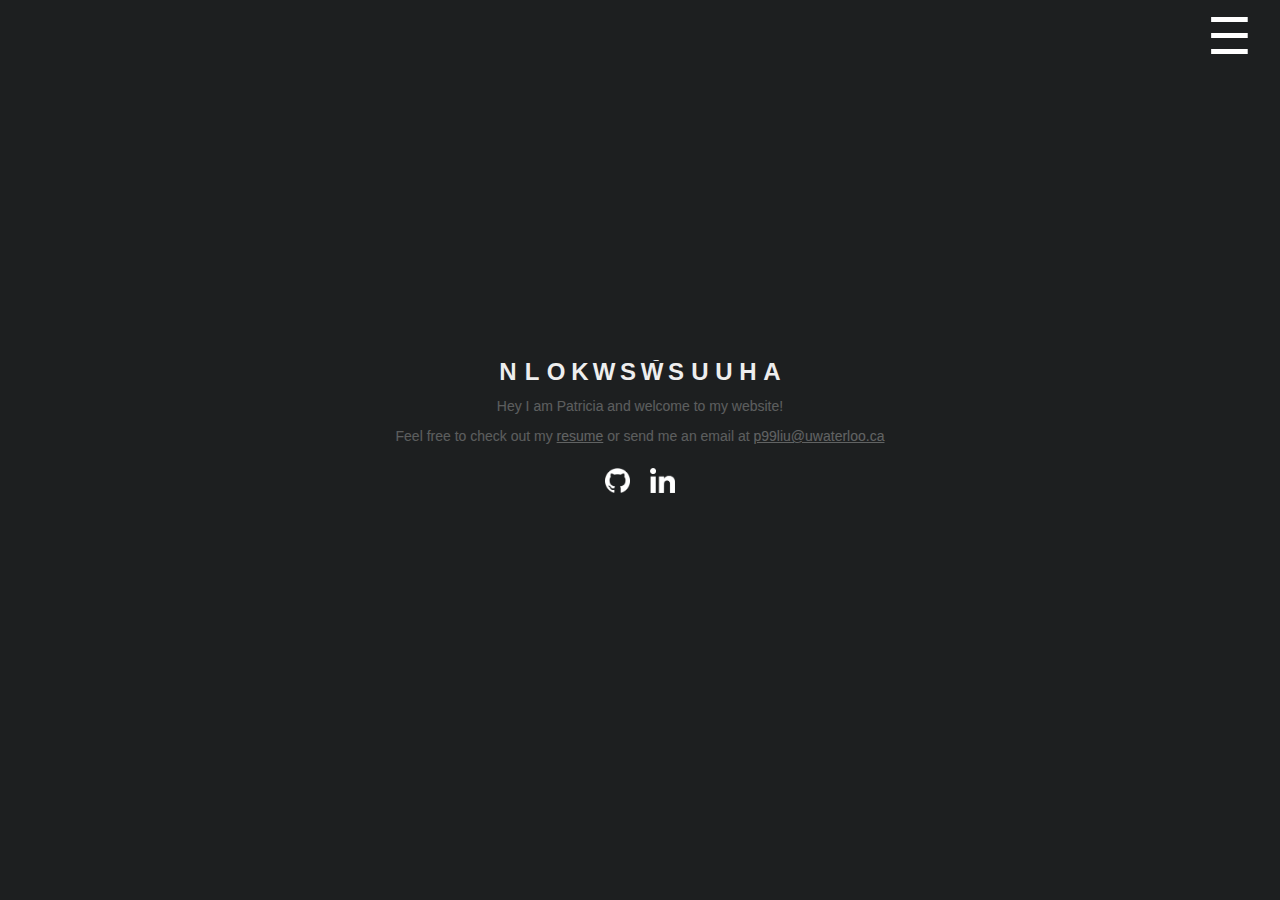
<file: index.html>
<!DOCTYPE html>
<html lang="en-CA">
    <head>
        <link href="externalstylesheet1.css" rel="stylesheet" type="text/css" />
        <meta charset="utf-8">
        <meta name="viewport" content="width=device-width, initial-scale=1.0">
        <!--lets you control the user's visible area of a web page.-->
        <meta name="format-detection" content="telephone=no">
        <!--stops IP address from becoming a telephone number-->
        <title>Patricia Liu</title>
        
        <!--include link rel="_" later if I make this public-->

        <meta name="descripton" content="Patricia Liu is a second year Computer Engineering student at the University of Waterloo.">
        <style>html, * { text-rendering: auto; }</style>
        
        <script>
        </script>
    </head>

    <body>
        <header>
            <!-- Navigation -->
            <script src="menu.js"></script>
        </header>
        <!-- Start of content -->

        <div class="titletext">
            <div class="letters">
                <span class="letter">P</span>
                <span class="letter">A</span>
                <span class="letter">T</span>
                <span class="letter">R</span>
                <span class="letter">I</span>
                <span class="letter">C</span>
                <span class="letter">I</span>
                <span class="letter">A</span>
                <span class="letter">&nbsp;</span>
                <span class="letter">L</span>
                <span class="letter">I</span>
                <span class="letter">U</span>
            </div>
            <p>Hey I am Patricia and welcome to my website!</p>
            <p>Feel free to check out my 
                <a href="resume.pdf" style="color:white" target="_blank">resume</a> 
                or send me an email at 
                <a href="mailto:p99liu@uwaterloo.ca" style="color:white" target="_blank">p99liu@uwaterloo.ca</a>
            </p>

            <a href="https://github.com/PatLiu1168" target="_blank">
                <img src="Pictures/Github.png" alt="Octocat" style="width:25px; height:25px; margin: 10px;">
            </a>

            <a href="https://www.linkedin.com/in/patricia-liu-a4589b153/" target="_blank">
                <img src="Pictures/LinkedIn.png" alt="Squares are IN" style="width:25px; height:25px; margin: 10px;">
            </a>
        </div>

        <!-- End of content -->
        <footer>
        </footer>
    </body>
</html>
</file>
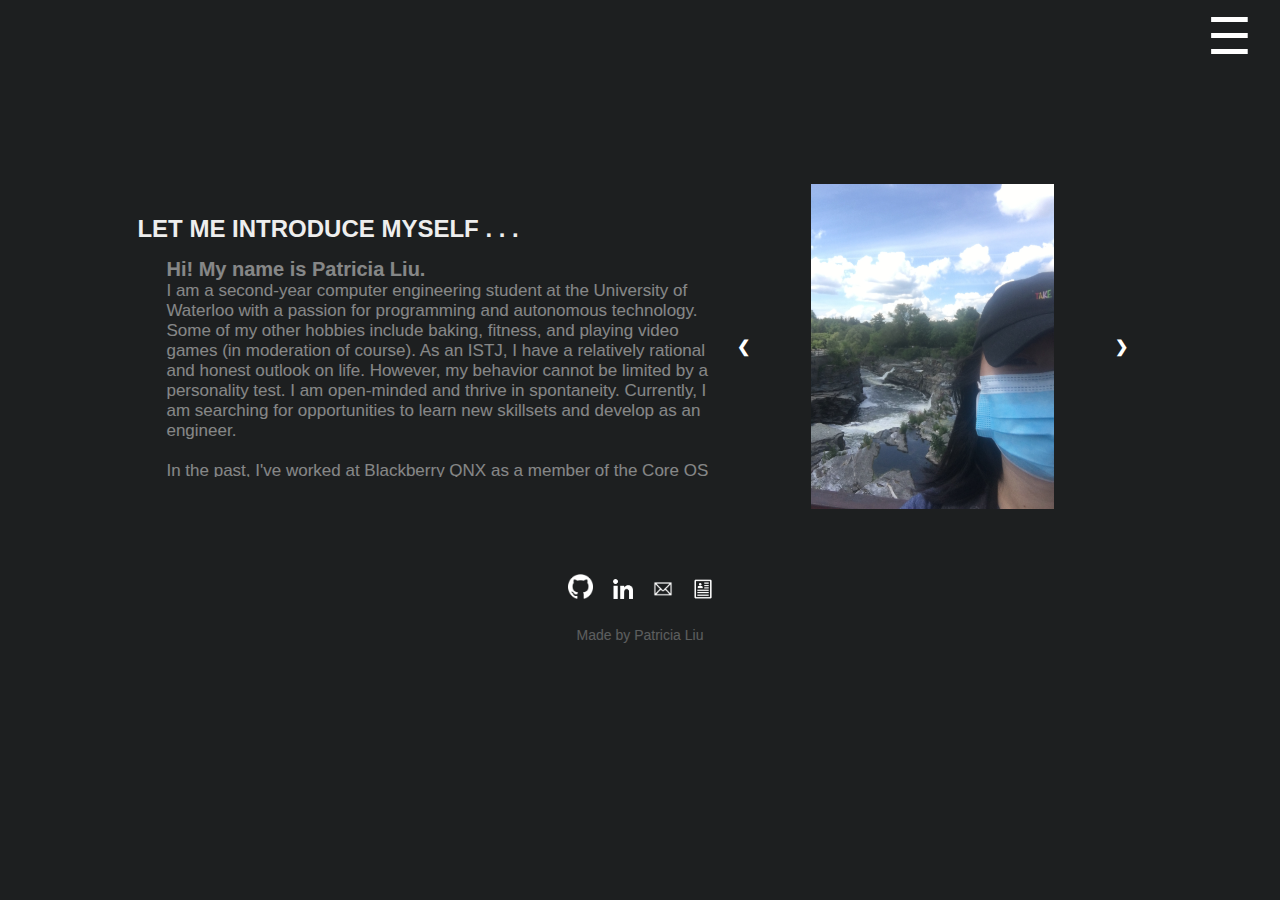
<file: aboutme.html>
<!DOCTYPE html>
<html lang="en-CA">
    <head>
        <link href="externalstylesheet1.css" rel="stylesheet" type="text/css" />
        <meta charset="utf-8">
        <meta name="viewport" content="width=device-width, initial-scale=1.0">
        <!--lets you control the user's visible area of a web page.-->
        <meta name="format-detection" content="telephone=no">
        <!--stops IP address from becoming a telephone number-->
        <title>Patricia Liu</title>
        
        <!--include link rel="_" later if I make this public-->

        <meta name="descripton" content="Patricia Liu is a second year Computer Engineering student at the University of Waterloo.">
        <style>html, * { text-rendering: auto; }</style>
        
        <script>
            //photo carousel
            var max_images=6;
            var start_path="Pictures/image"
            var extension=".png"

            function calc_images(num){
                var mid_pic=document.getElementById("mid_pic").src;

                var index_after_num = mid_pic.indexOf(extension);
                var first_string_num = mid_pic.substr(index_after_num - 2, 2);

                var first_num = parseInt(first_string_num)+num;

                if (first_num > max_images){
                    first_num = 1;
                }
                else if (first_num < 1){
                    first_num = max_images;
                }
                console.log(first_num);

                var first_two_dig_num = ("0" + first_num).slice(-2);

                document.getElementById("mid_pic").src=start_path+first_two_dig_num+extension;
            }
        </script>
    </head>

    <body>
        <header>
            <!-- Navigation -->
            <script src="menu.js"></script>
        </header>
        <!-- Start of content -->
        
        <div class="about-me">
            <table style="margin-left: auto; margin-right: auto; height: 435px;">
                <tr>
                    <th style="width: 58%">
                        <h1>Let me introduce myself . . .</h1>

                        <div style="overflow:auto; height:55%">
                            <p style="margin-left: 5%; font-family: sans-serif; font-size:17px; font-weight: 500; color: #eee; opacity: 0.5;">
                                <b style="font-size:20px">Hi! My name is Patricia Liu.</b> <br>
                                I am a second-year computer engineering student at the University of Waterloo with a passion for programming and autonomous technology. 
                                Some of my other hobbies include baking, fitness, and playing video games (in moderation of course). 
                                As an ISTJ, I have a relatively rational and honest outlook on life. 
                                However, my behavior cannot be limited by a personality test. 
                                I am open-minded and thrive in spontaneity. 
                                Currently, I am searching for opportunities to learn new skillsets and develop as an engineer. <br>
                                <br>
                                In the past, I've worked at Blackberry QNX as a member of the Core OS Test Team and the Autonomous Vehicle Innovation Centre (AVIC). 
                                With the Core OS Test Team, I was responsible for writing regression tests that verify the thread-safe and signal handler safe capabilities of libc API in the QNX RTOS. 
                                This experience was a fantastic opportunity to learn about multithreading, microkernel operating systems, and message passing. 
                                With AVIC, I was involved with the porting of ROS2 and AutowareAuto to QNX. 
                                I also worked on integrating the drive-by-wire system of a Lincoln MKZ to AutowareAuto and created a ROS2 interface for kvaser devices. 
                                Not only did I gain a deeper understanding of QNX, but I've also become more comfortable with cross-compiling, CMake, and the canbus. <br>
                            </p>
                        </div>
                    </th>
                    <th>
                        <div class="carousel">
                            <table style="margin-left: auto; margin-right: auto;">
                                <tr>
                                    <th style="width: 2%;">
                                        <a class="arrow" onclick="calc_images(-1)" style="text-align:left; margin-left: 10px; padding:2px; color: white;">&#10094;</a>
                                    </th>
                                    <th style="width: 400px">
                                        <img src="Pictures/image01.png" alt= "Picture" id="mid_pic">
                                    </th>
                                    <th style="width: 2%;">
                                        <a class="arrow" onclick="calc_images(1)" style="text-align:right; margin-right: 10px; padding:2px; color: white;">&#10095;</a>
                                    </th>
                                </tr>
                            </table>            
                        </div>
                    </th>
                </tr>
            </table>
        </div>

        <!-- End of content -->
        <footer>
            <script src="footer.js"></script>
        </footer>
    </body>
</html>
</file>
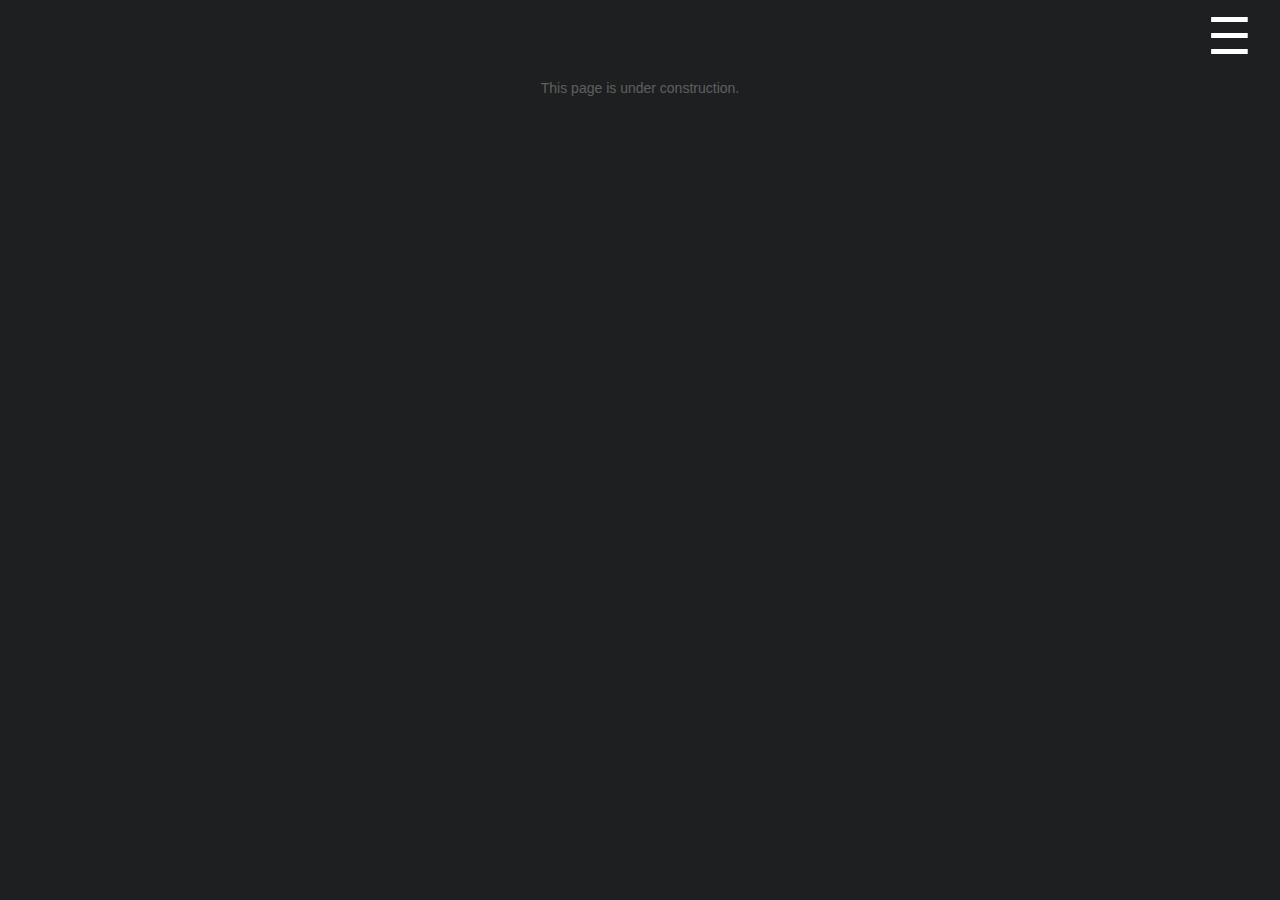
<file: contact.html>
<!DOCTYPE html>
<html lang="en-CA">
    <head>
        <link href="externalstylesheet1.css" rel="stylesheet" type="text/css" />
        <meta charset="utf-8">
        <meta name="viewport" content="width=device-width, initial-scale=1.0">
        <!--lets you control the user's visible area of a web page.-->
        <meta name="format-detection" content="telephone=no">
        <!--stops IP address from becoming a telephone number-->
        <title>Patricia Liu</title>
        
        <!--include link rel="_" later if I make this public-->

        <meta name="descripton" content="Patricia Liu is a first year Computer Engineering student at the University of Waterloo.">
        <style>html, * { text-rendering: auto; }</style>
        
        <script>
        </script>
    </head>

    <body>
        <header>
        </header>
        <!-- Start of content -->

        <!-- Navigation -->
        <script src="menu.js"></script>

        <p>This page is under construction.</p>

        <!-- End of content -->
        <footer>
        </footer>
    </body>
</html>
</file>
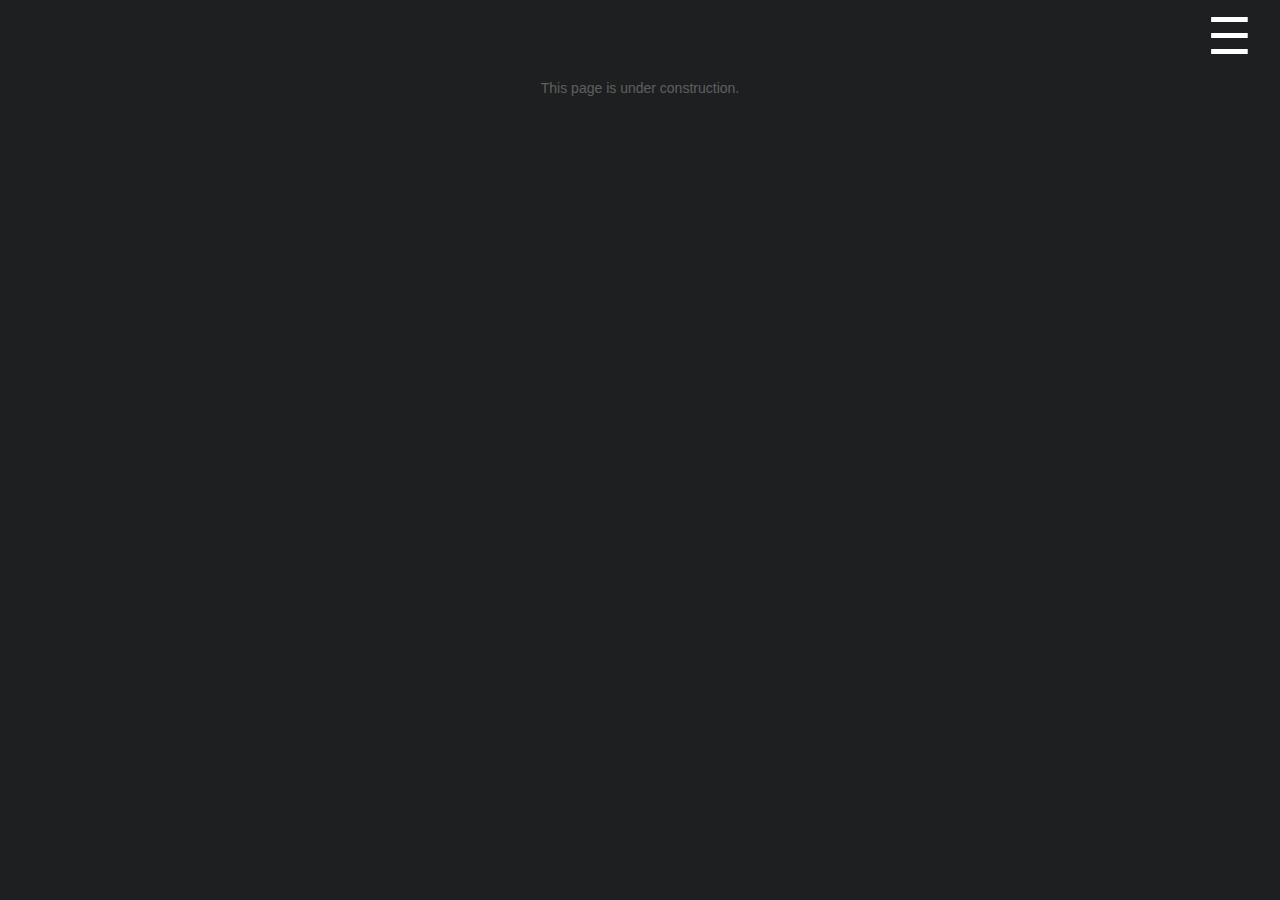
<file: filler.html>
<!DOCTYPE html>
<html lang="en-CA">
    <head>
        <link href="externalstylesheet1.css" rel="stylesheet" type="text/css" />
        <meta charset="utf-8">
        <meta name="viewport" content="width=device-width, initial-scale=1.0">
        <!--lets you control the user's visible area of a web page.-->
        <meta name="format-detection" content="telephone=no">
        <!--stops IP address from becoming a telephone number-->
        <title>Patricia Liu</title>
        
        <!--include link rel="_" later if I make this public-->

        <meta name="descripton" content="Patricia Liu is a first year Computer Engineering student at the University of Waterloo.">
        <style>html, * { text-rendering: auto; }</style>
        
        <script>
        </script>
    </head>

    <body>
        <header>
        </header>
        <!-- Start of content -->

        <!-- Navigation -->
        <script src="menu.js"></script>


        <p>This page is under construction.</p>

        <!-- End of content -->
        <footer>
        </footer>
    </body>
</html>
</file>
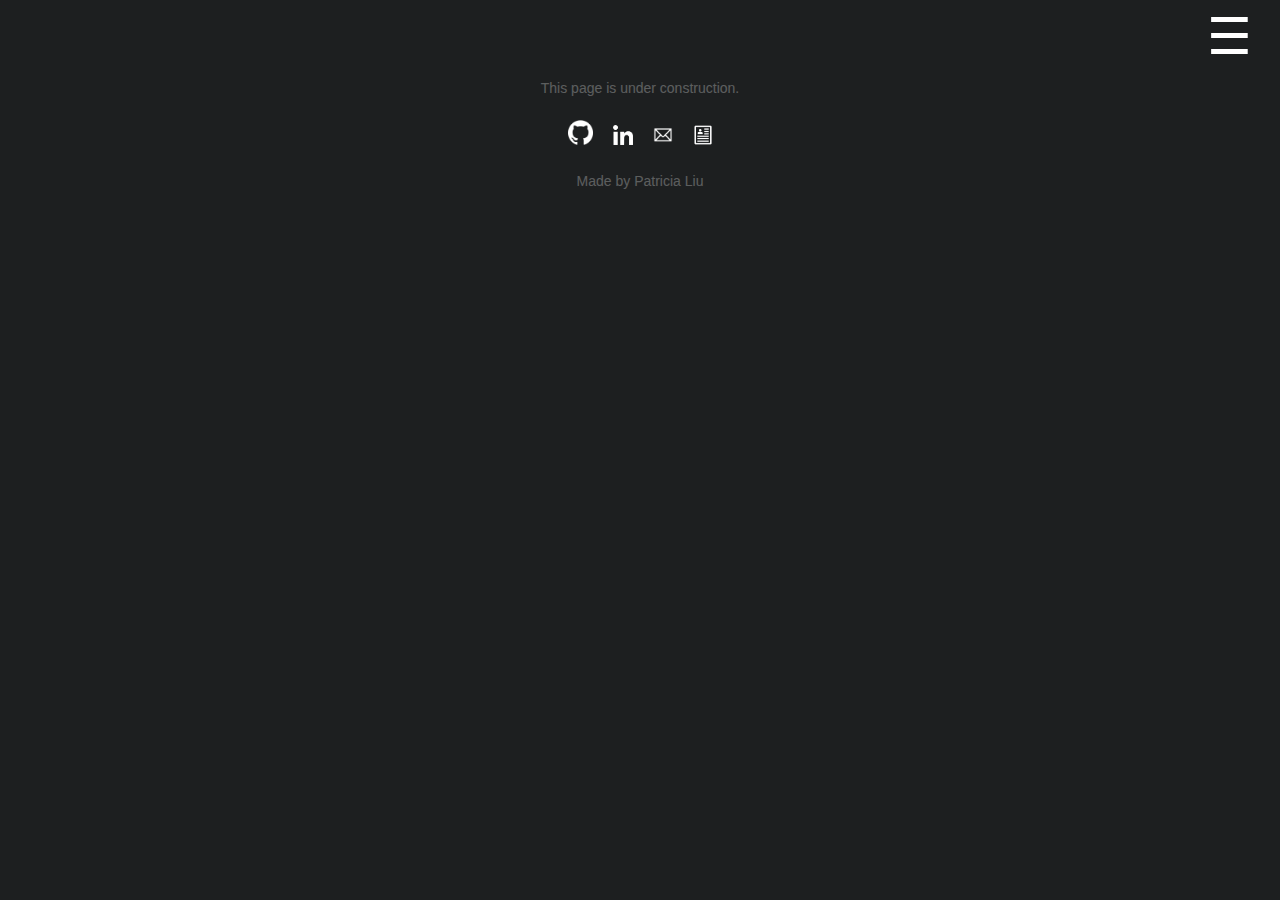
<file: projects.html>
<!DOCTYPE html>
<html lang="en-CA">
    <head>
        <link href="externalstylesheet1.css" rel="stylesheet" type="text/css" />
        <meta charset="utf-8">
        <meta name="viewport" content="width=device-width, initial-scale=1.0">
        <!--lets you control the user's visible area of a web page.-->
        <meta name="format-detection" content="telephone=no">
        <!--stops IP address from becoming a telephone number-->
        <title>Patricia Liu</title>
        
        <!--include link rel="_" later if I make this public-->

        <meta name="descripton" content="Patricia Liu is a first year Computer Engineering student at the University of Waterloo.">
        <style>html, * { text-rendering: auto; }</style>
        
        <script>
        </script>
    </head>

    <body>
        <header>
            <!-- Navigation -->
            <script src="menu.js"></script>
        </header>
        <!-- Start of content -->

        <p>This page is under construction.</p>

        <!-- End of content -->
        <footer>
            <script src="footer.js"></script>
        </footer>
    </body>
</html>
</file>
<file: externalstylesheet1.css>
header a{
  text-align: right;
  font-family: sans-serif;
  font-size: 18px;
  font-weight: 500;
  color: #eee;
  text-decoration:none;
}

body {
  text-align: center;
  background-color: #1d1f20;
}
.titletext {
  position: absolute;
  top: 40%;
  left: 50%;
  width: 90%;
  font-size: 0;
  transform: translate(-50%);
}
p {
  font-family: sans-serif;
  font-size: 14px;
  font-weight: 500;
  color: #eee;
  opacity: 0.3;
}

p a{
  background:0 0;
  color:#c8c8c8;
  text-decoration:underline;
  outline: 0;
}

p a:active, p a:hover{
  outline:dotted;
  text-decoration:none;
}

p a:hover:before, p a:hover::after {
  content:'_'
}

a img{
  border: none;
}

a img:active, a img:hover{
  border: 3px solid white;
  border-radius:25%;
}

.letter {
  width: 24px;
  display: inline-block;
  vertical-align: middle;
  position: relative;
  overflow: hidden;
  margin: 0 0;
  font-family: sans-serif;
  font-size: 24px;
  font-weight: 600;
  line-height: 24px;
  text-transform: uppercase;
  color: #eee;
}
.letter:before {
  position: absolute;
  top: 0;
  left: 0;
  width: 100%;
  word-break: break-all;
  background-color: #1d1f20;
}
.letter:nth-child(1):before {
  content: "WMDJSYCNDK";
  margin-top: -168px;
  animation-name: letter1;
  animation-duration: 3.15s;
  animation-delay: 0.1s;
  animation-fill-mode: forwards;
}
@keyframes letter1 {
  from {
    margin-top: -168px;
  }
  to {
    margin-top: 24px;
  }
}
.letter:nth-child(2):before {
  content: "NHSKDJALDS";
  margin-top: -168px;
  animation-name: letter2;
  animation-duration: 2.555s;
  animation-delay: 0.27s;
  animation-fill-mode: forwards;
}
@keyframes letter2 {
  from {
    margin-top: -168px;
  }
  to {
    margin-top: 24px;
  }
}
.letter:nth-child(3):before {
  content: "OISKXLCYAS";
  margin-top: 0px;
  animation-name: letter3;
  animation-duration: 0s;
  animation-delay: 0.66s;
  animation-fill-mode: forwards;
}
@keyframes letter3 {
  from {
    margin-top: 0px;
  }
  to {
    margin-top: 24px;
  }
}
.letter:nth-child(4):before {
  content: "LSKDLWOANC";
  margin-top: -48px;
  animation-name: letter4;
  animation-duration: 1.0933333333s;
  animation-delay: 0.59s;
  animation-fill-mode: forwards;
}
@keyframes letter4 {
  from {
    margin-top: -48px;
  }
  to {
    margin-top: 24px;
  }
}
.letter:nth-child(5):before {
  content: "POSXCHWKSM";
  margin-top: -144px;
  animation-name: letter5;
  animation-duration: 0.24s;
  animation-delay: 0.93s;
  animation-fill-mode: forwards;
}
@keyframes letter5 {
  from {
    margin-top: -144px;
  }
  to {
    margin-top: 24px;
  }
}
.letter:nth-child(6):before {
  content: "WMDGTCHSEL";
  margin-top: -168px;
  animation-name: letter6;
  animation-duration: 1.75s;
  animation-delay: 0.5s;
  animation-fill-mode: forwards;
}
@keyframes letter6 {
  from {
    margin-top: -168px;
  }
  to {
    margin-top: 24px;
  }
}
.letter:nth-child(7):before {
  content: "QWMDHKSODI";
  margin-top: -24px;
  animation-name: letter7;
  animation-duration: 1.74s;
  animation-delay: 0.13s;
  animation-fill-mode: forwards;
}
@keyframes letter7 {
  from {
    margin-top: -24px;
  }
  to {
    margin-top: 24px;
  }
}
.letter:nth-child(8):before {
  content: "YDKSMXJSHD";
  margin-top: -72px;
  animation-name: letter8;
  animation-duration: 1.59s;
  animation-delay: 0.47s;
  animation-fill-mode: forwards;
}
@keyframes letter8 {
  from {
    margin-top: -72px;
  }
  to {
    margin-top: 24px;
  }
}
.letter:nth-child(9):before {
  content: "UEKSMDJSHA";
  margin-top: 0px;
  animation-name: letter9;
  animation-duration: 0s;
  animation-delay: 0.58s;
  animation-fill-mode: forwards;
}
@keyframes letter9 {
  from {
    margin-top: 0px;
  }
  to {
    margin-top: 24px;
  }
}
.letter:nth-child(10):before {
  content: "MDKSIUXRBD";
  margin-top: -96px;
  animation-name: letter10;
  animation-duration: 0.96s;
  animation-delay: 0.7s;
  animation-fill-mode: forwards;
}
@keyframes letter10 {
  from {
    margin-top: -96px;
  }
  to {
    margin-top: 24px;
  }
}
.letter:nth-child(11):before {
  content: "KUDYXNDHSB";
  margin-top: -168px;
  animation-name: letter11;
  animation-duration: 1.89s;
  animation-delay: 0.46s;
  animation-fill-mode: forwards;
}
@keyframes letter11 {
  from {
    margin-top: -168px;
  }
  to {
    margin-top: 24px;
  }
}
.letter:nth-child(12):before {
  content: "PAOTRICA";
  margin-top: -144px;
  animation-name: letter12;
  animation-duration: 1.2685714286s;
  animation-delay: 0.63s;
  animation-fill-mode: forwards;
}
@keyframes letter12 {
  from {
    margin-top: -144px;
  }
  to {
    margin-top: 24px;
  }
}


/*Menu*/
.overlay {
  height: 100%;
  width: 0;
  position: fixed;
  z-index: 1;
  top: 0;
  left: 0;
  background-color: black;
  background-color: rgba(0,0,0, 0.9);
  overflow-x: hidden;
  transition: 0.5s;
}

.overlay-content {
  position: relative;
  top: 40%;
  width: 100%;
  text-align: center;
  margin-top: -50px;
}

.overlay a {
  text-align: center;
  display: block;
  padding: 8px;
  text-decoration: none;
  font-size: 24px;
  color: #818181;
  transition: 0.3s;
  font-family: sans-serif;
  font-size: 24px;
  font-weight: 600;
  line-height: 24px;
  text-transform: uppercase;
}

.overlay a:hover, .overlay a:focus {
  text-align: center;
  color: white;
}

.overlay .closebtn {
  position: absolute;
  top: 25px;
  right: 28px;
  font-size: 50px;
}

@media screen and (max-height: 450px) {
  .overlay a {font-size: 20px}
  .overlay .closebtn {
  font-size: 40px;
  top: 15px;
  right: 35px;
  }
}

.about-me {        
  text-align:left;
  margin-left: 10%;
  margin-right: 10%;
  margin-top: 5%;
}

h1{
  display: inline-block;
  position: relative;
  margin: 0 0;
  font-family: sans-serif;
  font-size: 24px;
  font-weight: 600;
  line-height: 24px;
  text-transform: uppercase;
  color: #eee;
}

ul{
  font-family: sans-serif;
  font-size:17px;
  font-weight: 500;
  color: #eee;
  opacity: 0.5;
}

li{
  padding-bottom: 5px;
}

.carousel{
  text-align: center;
}

.carousel .arrow{
  background-color: #1d1f20;
}
.carousel .arrow:hover, .carousel .arrow:active{
  background-color: #818181;
}

#mid_pic{
  height:325px; 
  vertical-align: middle;
  padding: 10px;
  overflow:scroll;
}

#mid_pic:hover{
  height:400px;
  transition: all 300ms ease-in-out;
}
</file>
